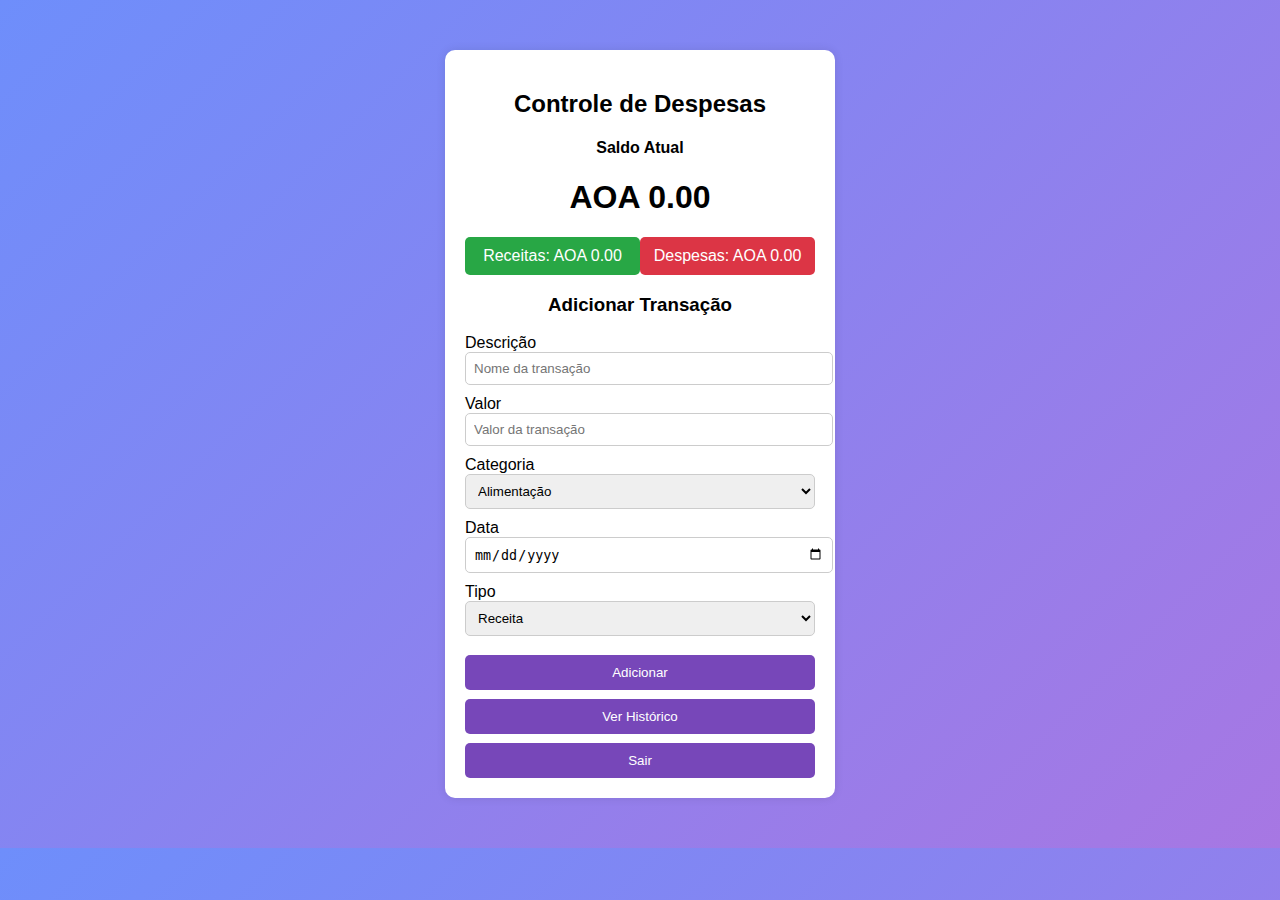
<file: index.html>
<!DOCTYPE html>
<html lang="pt-BR">
<head>
    <meta charset="UTF-8">
    <meta name="viewport" content="width=device-width, initial-scale=1.0">
    <title>Ed-finance</title>
    <link rel="stylesheet" href="./styles/index.css">
</head>
<body>
    <div id="dashboard" class="container">
        <h2>Controle de Despesas</h2>
        <div class="saldo-container">
            <h4>Saldo Atual</h4>
            <h1 id="saldo">AOA 0,00</h1>
        </div>
        <div class="resumo">
            <div class="receitas">Receitas: AOA <span id="totalReceitas">0,00</span></div>
            <div class="despesas">Despesas: AOA <span id="totalDespesas">0,00</span></div>
        </div>
        <h3>Adicionar Transação</h3>
        <form id="form">
            <div class="form-control">
                <label for="desc">Descrição</label>
                <input type="text" id="desc" placeholder="Nome da transação">
            </div>
            <div class="form-control">
                <label for="valor">Valor</label>
                <input type="number" id="valor" placeholder="Valor da transação">
            </div>
            <div class="form-control">
                <label for="categoria">Categoria</label>
                <select id="categoria">
                    <option value="Alimentação">Alimentação</option>
                    <option value="Vestuário">Vestuário</option>
                    <option value="Beleza">Beleza</option>
                    <option value="Transporte">Transporte</option>
                    <option value="Educação">Educação</option>
                    <option value="Saúde">Saúde</option>
                    <option value="Lazer">Lazer</option>
                    <option value="Moradia">Moradia</option>
                    <option value="Assinaturas e Serviços">Assinaturas e Serviços</option>
                    <option value="Investimentos">Investimentos</option>
                    <option value="Doações">Doações</option>
                    <option value="Viagens">Viagens</option>
                    <option value="Eletrônicos">Eletrônicos</option>
                    <option value="Pets">Pets</option>
                    <option value="Outros">Outros</option>                    
                </select>
            </div>
            <div class="form-control">
                <label for="data">Data</label>
                <input type="date" id="data">
            </div>
            <div class="form-control">
                <label for="tipo">Tipo</label>
                <select id="tipo">
                    <option value="ganho">Receita</option>
                    <option value="gasto">Despesa</option>
                </select>
            </div>
            <button class="btn" type="button" onclick="adicionarTransacao()">Adicionar</button>
        </form>
        
        <a href="historico.html"><button class="btn">Ver Histórico</button></a>
        <button class="btn" onclick="logout()">Sair</button>
      </div>
    </div>
    <script src="./script/index.js"></script>
</body>
</html>
</file>
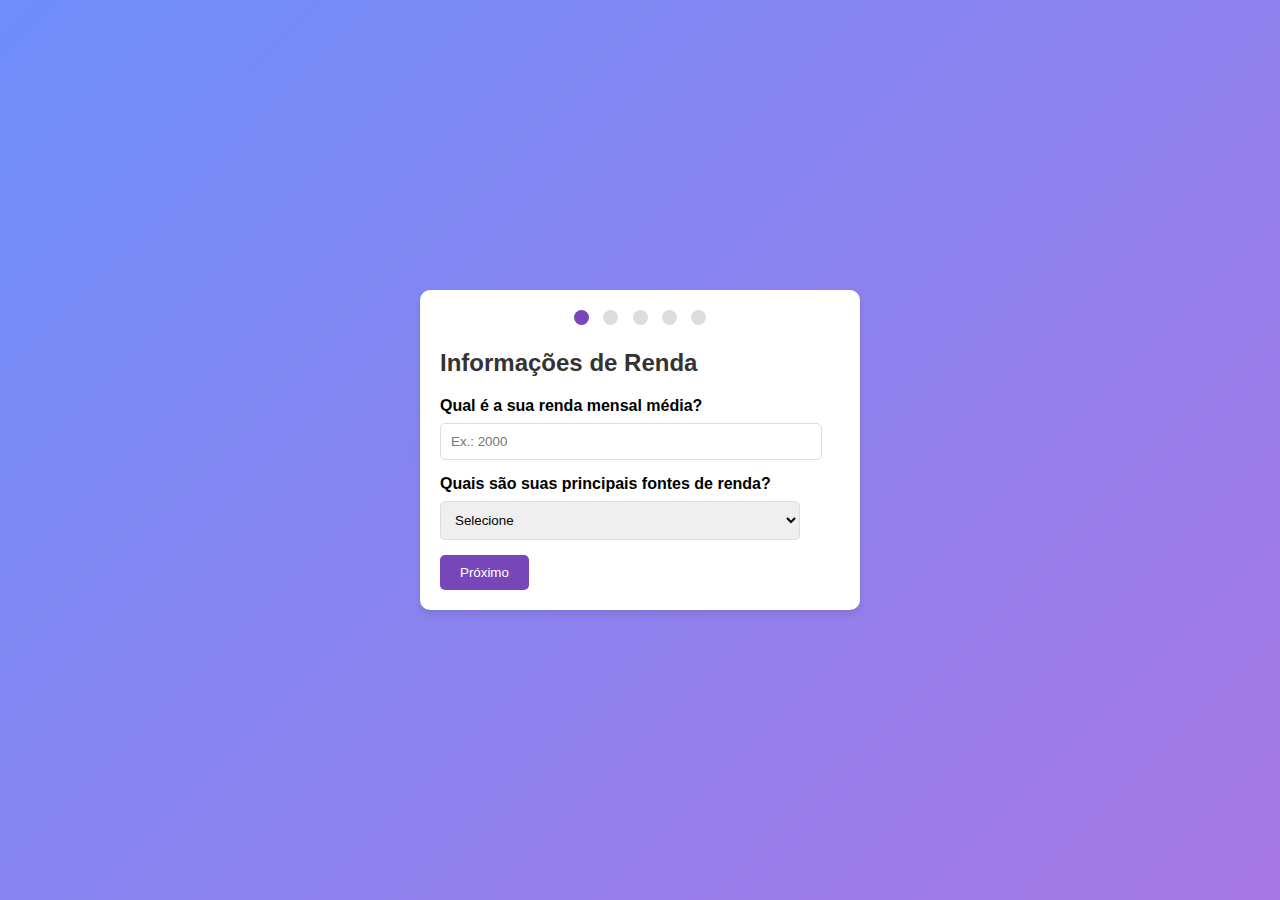
<file: cadastro.html>
<!DOCTYPE html>
<html lang="pt-BR">
<head>
    <meta charset="UTF-8">
    <meta name="viewport" content="width=device-width, initial-scale=1.0">
    <title>Ed-Finance</title>
    <link rel="stylesheet" href="./styles/cadastro.css">
</head>
<body>

<div class="form-container">
    <div class="step-indicator">
        <span class="active"></span>
        <span></span>
        <span></span>
        <span></span>
        <span></span>
    </div>

    <form id="multi-step-form">
        <!-- Step 1 -->
        <div class="form-step active">
            <h2>Informações de Renda</h2>
            <label for="monthly-income">Qual é a sua renda mensal média?</label>
            <input type="number" id="monthly-income" name="monthly_income" placeholder="Ex.: 2000">

            <label for="income-source">Quais são suas principais fontes de renda?</label>
            <select id="income-source" name="income_source">
                <option value="">Selecione</option>
                <option value="emprego">Emprego fixo</option>
                <option value="freelance">Freelance</option>
                <option value="negocio">Negócio próprio</option>
                <option value="outros">Outros</option>
            </select>

            <button type="button" class="next">Próximo</button>
        </div>

        <!-- Step 2 -->
        <div class="form-step">
            <h2>Informações de Trabalho</h2>
            <label for="job-type">Qual é o seu tipo de trabalho?</label>
            <select id="job-type" name="job_type">
                <option value="">Selecione</option>
                <option value="clt">Integral</option>
                <option value="autonomo">Autônomo</option>
                <option value="desempregado">Desempregado</option>
            </select>

            <label for="work-hours">Quantas horas você trabalha por semana?</label>
            <input type="number" id="work-hours" name="work_hours" placeholder="Ex.: 40">

            <button type="button" class="prev">Voltar</button>
            <button type="button" class="next">Próximo</button>
        </div>

        <!-- Step 3 -->
        <div class="form-step">
            <h2>Gastos Mensais</h2>
            <label for="monthly-expenses">Qual é a média dos seus gastos mensais?</label>
            <input type="number" id="monthly-expenses" name="monthly_expenses" placeholder="Ex.: 1500">

            <label for="expense-categories">Com o que você mais gasta?</label>
            <select id="expense-categories" name="expense_categories">
                <option value="">Selecione</option>
                <option value="moradia">Moradia</option>
                <option value="alimentacao">Alimentação</option>
                <option value="lazer">Lazer</option>
                <option value="transporte">Transporte</option>
                <option value="saude">Saúde</option>
            </select>

            <button type="button" class="prev">Voltar</button>
            <button type="button" class="next">Próximo</button>
        </div>

        <!-- Step 4 -->
        <div class="form-step">
            <h2>Objetivos</h2>
            <label for="financial-goal">O que você pretende alcançar com este app?</label>
            <input type="text" id="financial-goal" name="financial_goal" placeholder="Ex.: Economizar mais">

            <label for="tracking-preference">Como você prefere acompanhar seus gastos?</label>
            <select id="tracking-preference" name="tracking_preference">
                <option value="">Selecione</option>
                <option value="diario">Diariamente</option>
                <option value="semanal">Semanalmente</option>
                <option value="mensal">Mensalmente</option>
            </select>

            <button type="button" class="prev">Voltar</button>
            <button type="button" class="next">Próximo</button>
        </div>

        <!-- Step 5 -->
        <div class="form-step">
            <h2>Finalização</h2>
            <p>Obrigado por fornecer suas informações. Agora você está pronto para começar a usar nosso app!</p>
            <button type="button" class="prev">Voltar</button>
            <button type="submit">Finalizar</button>
        </div>
    </form>
</div>

    <script src="./script/cadastro.js"></script>
</body>
</html>
</file>
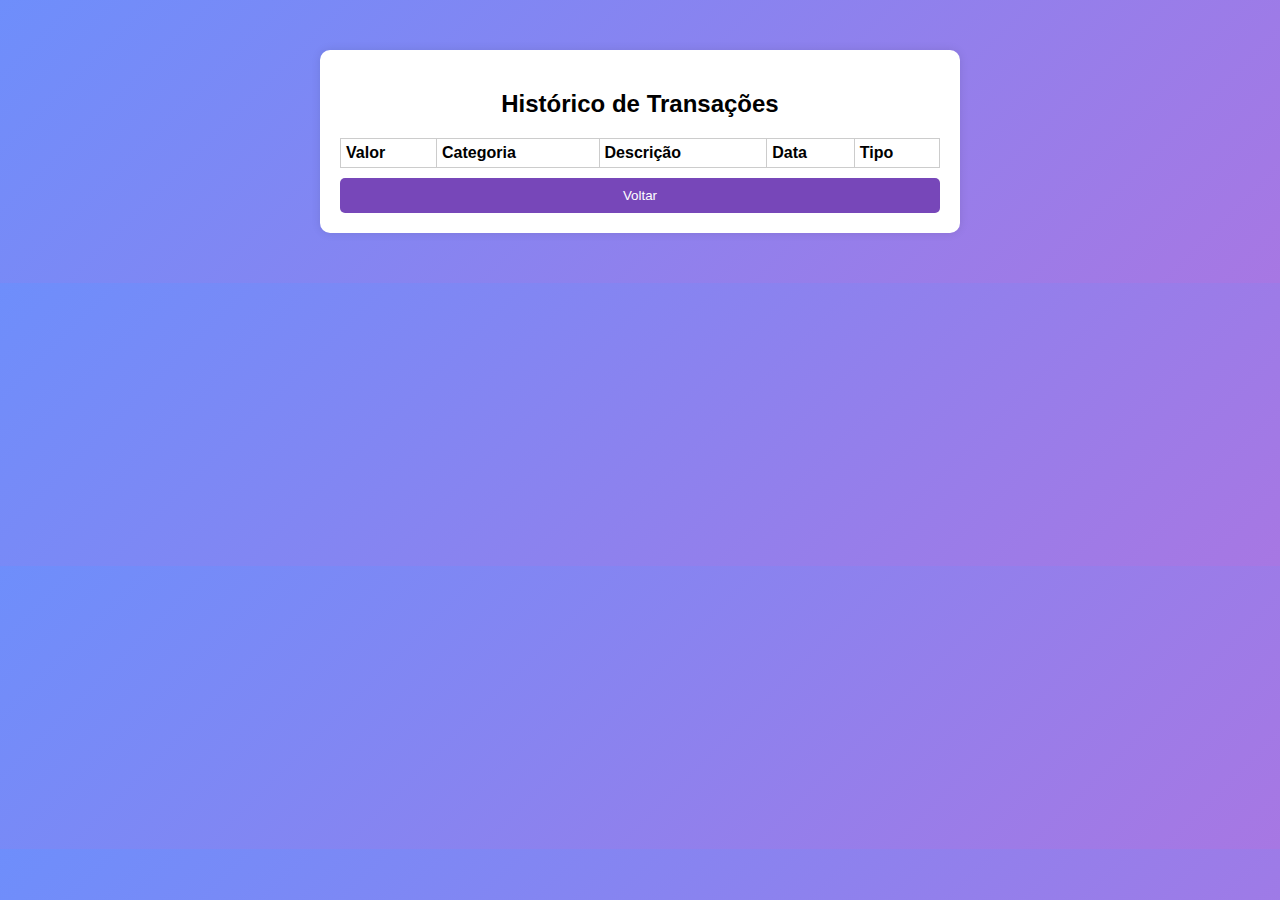
<file: historico.html>
<!DOCTYPE html>
<html lang="pt-BR">
<head>
  <meta charset="UTF-8">
  <meta name="viewport" content="width=device-width, initial-scale=1.0">
  <title>Histórico de Transações</title>
  <link rel="stylesheet" href="./styles/historico.css">
</head>
<body>
  <div class="container">
    <h2>Histórico de Transações</h2>
    <div class="tabela-container">
      <table>
        <thead>
          <tr>
            <th>Valor</th>
            <th>Categoria</th>
            <th>Descrição</th>
            <th>Data</th>
            <th>Tipo</th>
          </tr>
        </thead>
        <tbody id="transacoes"></tbody>
      </table>
    </div>
    <a href="index.html"><button class="btn">Voltar</button></a>
  </div>
<script src="./script/historico.js"></script>
</body>
</html>
</file>
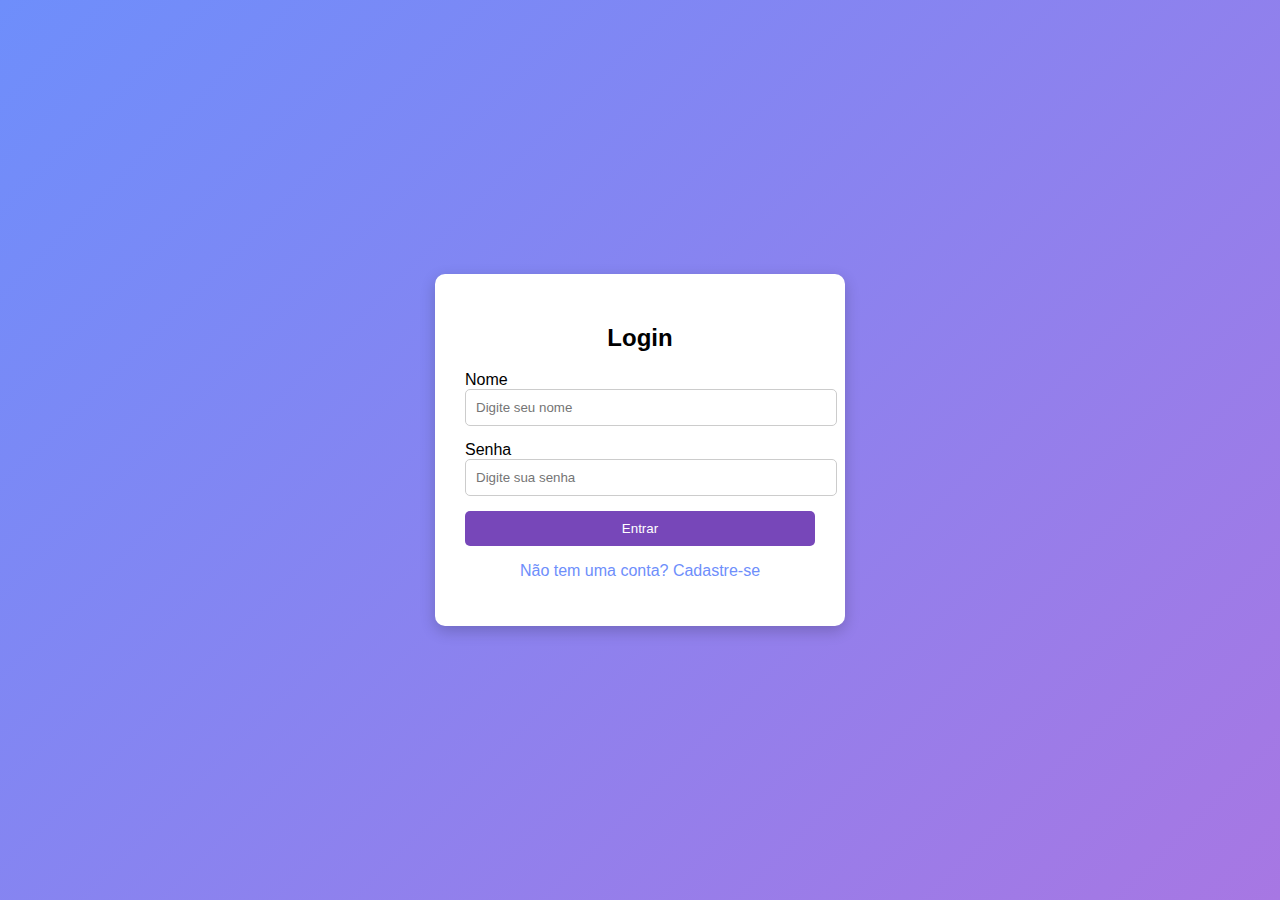
<file: login.html>
<!DOCTYPE html>
<html lang="pt-BR">
<head>
    <meta charset="UTF-8">
    <meta name="viewport" content="width=device-width, initial-scale=1.0">
    <title>Ed-finance/Login e Cadastro</title>
    <link rel="stylesheet" href="./styles/login.css">
</head>
<body>
    <div id="login-container" class="container">
        <h2 id="form-title">Login</h2>
        <div class="form-control">
            <label for="username">Nome</label>
            <input type="text" id="username" placeholder="Digite seu nome">
        </div>
        <div class="form-control">
            <label for="password">Senha</label>
            <input type="password" id="password" placeholder="Digite sua senha">
        </div>
        <button class="btn" onclick="processar()">Entrar</button>
        <p class="toggle" onclick="alternarCadastro()">Não tem uma conta? Cadastre-se</p>
    </div>

    <script src="./script/login.js"></script>
</body>
</html>
</file>
<file: styles/index.css>
body {
    font-family: Arial, sans-serif;
    text-align: center;
    background: linear-gradient(135deg, #6e8efb, #a777e3);
    margin: 0;
    padding: 0;
}
.container {
    background: white;
    padding: 20px;
    margin: 50px auto;
    width: 350px;
    border-radius: 10px;
    box-shadow: 0 0 10px rgba(0, 0, 0, 0.1);
}
.form-control {
    margin-bottom: 10px;
    text-align: left;
}
input, select {
    width: 100%;
    padding: 8px;
    border-radius: 5px;
    border: 1px solid #ccc;
}
.btn {
    background: #7747b9;
    color: white;
    border: none;
    padding: 10px;
    width: 100%;
    cursor: pointer;
    border-radius: 5px;
    margin-top: 9px;
}
.btn:hover {
    background: #3700b3;
}
.transactions li {
    margin: 5px 0;
    padding: 10px;
    border-radius: 5px;
    color: white;
    text-align: left;
}
.transactions .receita {
    background: #28a745;
}
.transactions .despesa {
    background: #dc3545;
}
.resumo {
    display: flex;
    justify-content: space-between;
    margin-bottom: 10px;
}
.resumo div {
    padding: 10px;
    border-radius: 5px;
    width: 45%;
    color: white;
}
.resumo .receitas {
    background: #28a745;
}
.resumo .despesas {
    background: #dc3545;
}
.historico {
    margin-top: 20px;
}
.historico table {
    width: 100%;
    border-collapse: collapse;
}
.historico th, .historico td {
    border: 1px solid #ccc;
    padding: 5px;
    text-align: left;
}
th {
    text-align: left;
}
</file>
<file: styles/cadastro.css>
body {
            font-family: Arial, sans-serif;
            background-color: #f0f4f8;
            margin: 0;
            padding: 0;
            display: flex;
            justify-content: center;
            align-items: center;
            height: 100vh;
            background: linear-gradient(135deg, #6e8efb, #a777e3);
        }

        .form-container {
            background: white;
            border-radius: 10px;
            box-shadow: 0 4px 6px rgba(0, 0, 0, 0.1);
            padding: 20px;
            max-width: 400px;
            width: 100%;
            animation: fadeIn 0.5s ease;
        }

        @keyframes fadeIn {
            from { opacity: 0; transform: translateY(-20px); }
            to { opacity: 1; transform: translateY(0); }
        }

        .form-step {
            display: none;
        }

        .form-step.active {
            display: block;
        }

        .form-container h2 {
            margin-bottom: 20px;
            color: #333;
        }

        #final {
            all: unset;
            cursor: pointer;
            display: block;  
        }
        
        .form-container label {
            font-weight: bold;
            display: block;
            margin-bottom: 8px;
        }

        .form-container input, select {
            width: 90%;
            padding: 10px;
            margin-bottom: 15px;
            border: 1px solid #ddd;
            border-radius: 5px;
        }

        .form-container button {
            background-color: #7747b9;;
            color: white;
            border: none;
            padding: 10px 20px;
            border-radius: 5px;
            cursor: pointer;
        }

        .form-container button:hover {
            background-color: #3700b3;
        }

        .form-container .step-indicator {
            text-align: center;
            margin-bottom: 20px;
        }

        .form-container .step-indicator span {
            display: inline-block;
            width: 15px;
            height: 15px;
            margin: 0 5px;
            background-color: #ddd;
            border-radius: 50%;
        }

        .form-container .step-indicator span.active {
            background-color: #7747b9;;
        }
</file>
<file: styles/historico.css>
body {
    font-family: Arial, sans-serif;
    text-align: center;
    background: linear-gradient(135deg, #6e8efb, #a777e3);
    margin: 0;
    padding: 0;
  }

  .container {
    background: white;
    padding: 20px;
    margin: 50px auto;
    max-width: 90%;
    width: 600px;
    border-radius: 10px;
    box-shadow: 0 0 10px rgba(0, 0, 0, 0.1);
  }

  .btn {
    background: #7747b9;
    color: white;
    border: none;
    padding: 10px;
    width: 100%;
    cursor: pointer;
    border-radius: 5px;
    margin-top: 10px;
  }

  .btn:hover {
    background: #3700b3;
  }

  .tabela-container {
    overflow-x: auto;
    margin-top: 15px;
  }

  table {
    width: 100%;
    border-collapse: collapse;
    min-width: 500px;
  }

  th, td {
    border: 1px solid #ccc;
    padding: 5px;
    text-align: left;
  }

  .receita {
    background: #28a745;
    color: white;
  }

  .despesa {
    background: #dc3545;
    color: white;
  }

  @media (max-width: 600px) {
    .container {
      margin: 20px auto;
      padding: 15px;
    }

    .btn {
      padding: 12px;
      font-size: 16px;
    }
  }
</file>
<file: styles/login.css>
body {
    font-family: Arial, sans-serif;
    display: flex;
    justify-content: center;
    align-items: center;
    height: 100vh;
    background: linear-gradient(135deg, #6e8efb, #a777e3);
    margin: 0;
}
.container {
    background: white;
    padding: 30px;
    border-radius: 10px;
    box-shadow: 0 5px 15px rgba(0, 0, 0, 0.2);
    width: 350px;
    text-align: center;
}
.form-control {
    margin-bottom: 15px;
    text-align: left;
}
input {
    width: 100%;
    padding: 10px;
    border-radius: 5px;
    border: 1px solid #ccc;
}
.btn {
    background: #7747b9;
    color: white;
    border: none;
    padding: 10px;
    width: 100%;
    cursor: pointer;
    border-radius: 5px;
    transition: 0.3s;
}
.btn:hover {
    background: #3700b3;
}
.toggle {
    color: #6e8efb;
    cursor: pointer;
}
</file>
